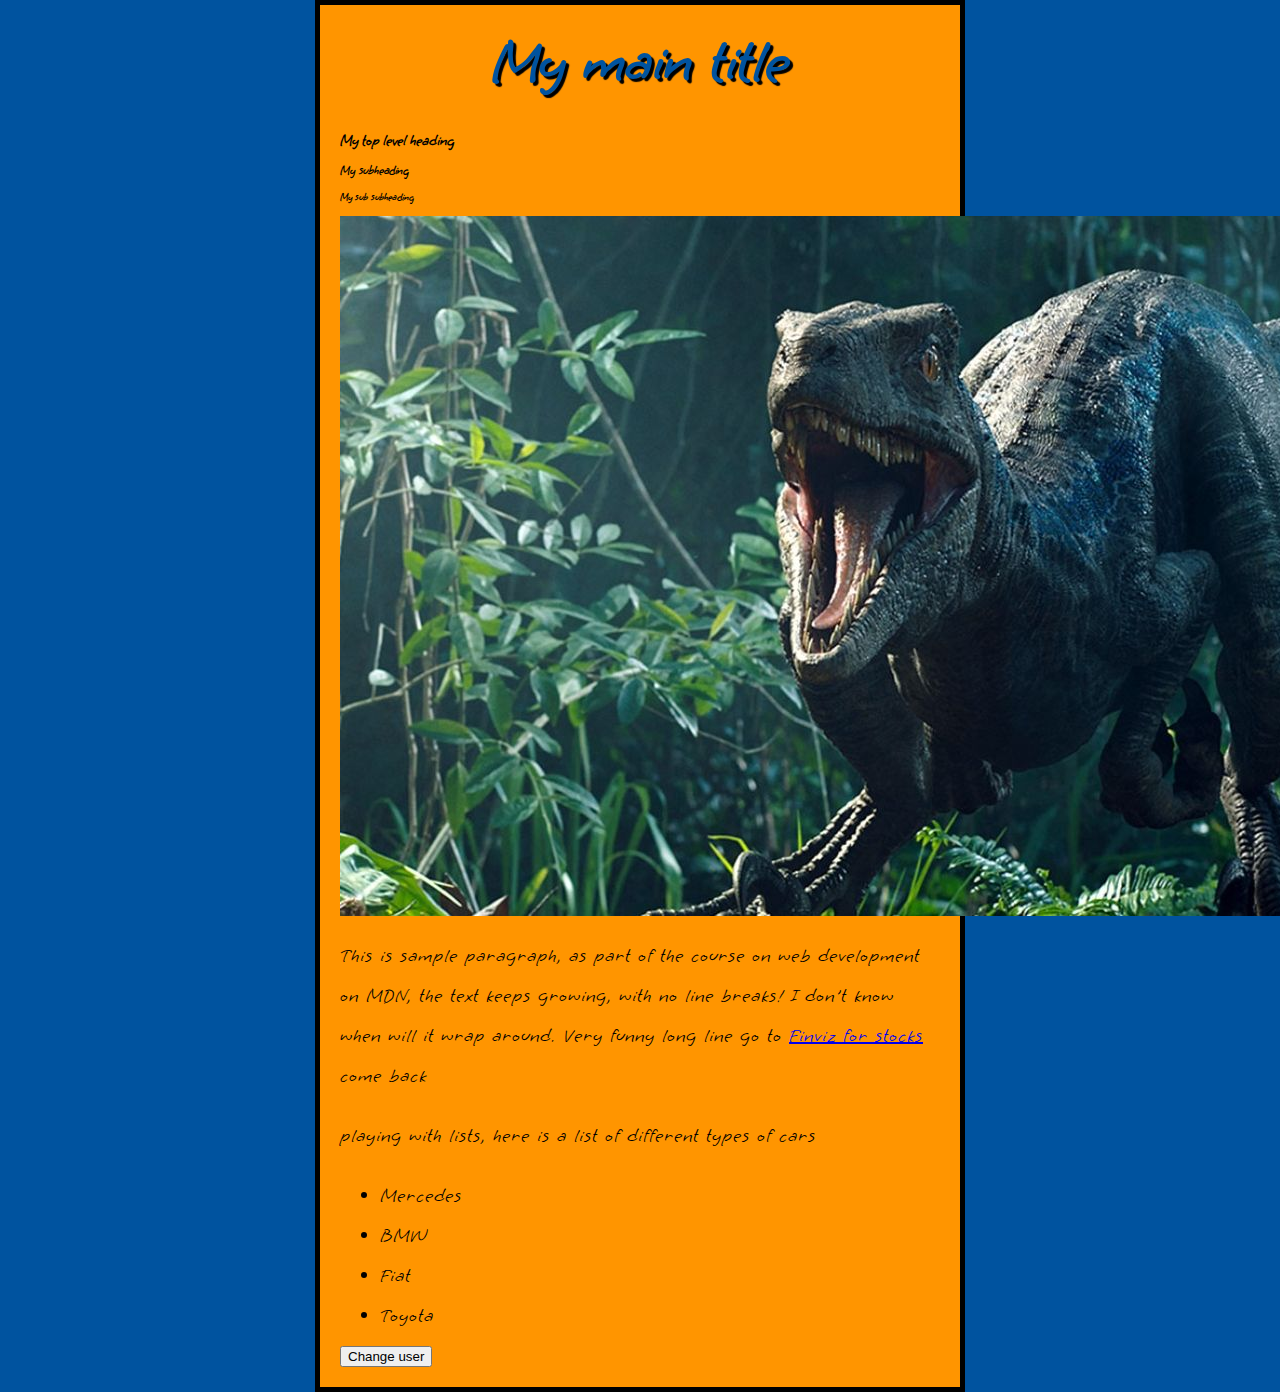
<file: test-site/index.html>
<!DOCTYPE html>
<html>
  <head>
    <meta charset="utf-8">
    <title>My test page</title>
    <link href="styles/style.css" rel="stylesheet">
    <link rel="preconnect" href="https://fonts.googleapis.com">
    <link rel="preconnect" href="https://fonts.gstatic.com" crossorigin>
    <link href="https://fonts.googleapis.com/css2?family=Grape+Nuts&display=swap" rel="stylesheet"> 
  </head>
  <body>
    <! -- 4 heading levels: -->
    <h1>My main title</h1>
    <h2>My top level heading</h2>
    <h3>My subheading</h3>
    <h4>My sub subheading</h4>
    <img src="images/jurassic-world-social.jpg" alt="My test image">
    <p>This is sample paragraph, as part of the course on web development on MDN, the text keeps growing, with no line breaks! I don't know when will it wrap around. Very funny long line go to <a href="https://finviz.com/">Finviz for stocks</a> come back</p>
    <p>playing with lists, here is a list of different types of cars</p>
    
    <ul>
      <li>Mercedes</li>
      <li>BMW</li>
      <li>Fiat</li>
      <li>Toyota</li>
    </ul>
    
    <button>Change user</button>

    <script src="scripts/main.js"></script>
  </body>
</html>
</file>
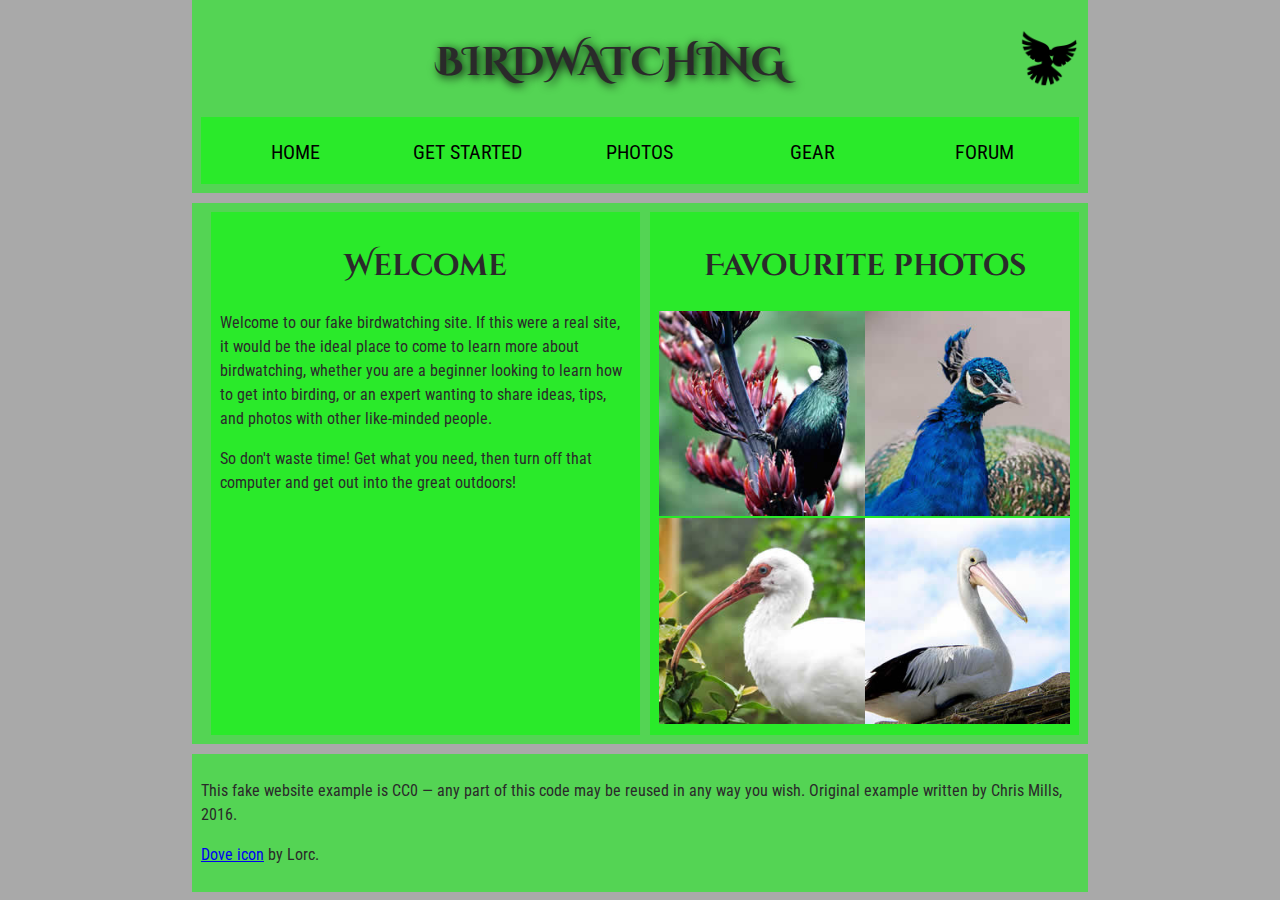
<file: my-learning-area/my-introduction-to-html/bird_watching/assets/index.html>
<!DOCTYPE html>
<html lang="en">
  <head>
    <meta charset="utf-8">
    <title>Birdwatching</title>
    <link href="https://fonts.googleapis.com/css?family=Roboto+Condensed:300%7CCinzel+Decorative:700" rel="stylesheet">
    <link  href="./style.css" rel="stylesheet">

    <!--[if lt IE 9]>
      <script src="https://cdnjs.cloudflare.com/ajax/libs/html5shiv/3.7.3/html5shiv.js"></script>
    <![endif]-->
  </head>

  <body>
      <header>
        <h1>Birdwatching</h1>
        <img src="dove.png" alt="a simple dove logo">

        <nav>
          <ul>
            <li><span>Home</span></li>
            <li><a href="#">Get started</a></li>
            <li><a href="#">Photos</a></li>
            <li><a href="#">Gear</a></li>
            <li><a href="#">Forum</a></li>
          </ul>
        </nav>
      </header>

      <main>
        <aside>
          <h2>Welcome</h2>

          <p>Welcome to our fake birdwatching site. If this were a real site, it would be the ideal place to come to learn more about birdwatching, whether you are a beginner looking to learn how to get into birding, or an expert wanting to share ideas, tips, and photos with other like-minded people.</p>

          <p>So don't waste time! Get what you need, then turn off that computer and get out into the great outdoors!</p>
        </aside>
      
        <aside>
          <h2>Favourite photos</h2>

          <a href="favorite-1.jpg"><img src="favorite-1_th.jpg" alt="Small black bird, black claws, long black slender beak, links to larger version of the image"></a>
          <a href="favorite-2.jpg"><img src="favorite-2_th.jpg" alt="Top half of a pretty bird with bright blue plumage on neck, light colored beak, blue headdress, links to larger version of the image"></a>
          <a href="favorite-3.jpg"><img src="favorite-3_th.jpg" alt="Top half of a large bird with white plumage, very long curved narrow light colored break, links to larger version of the image"></a>
          <a href="favorite-4.jpg"><img src="favorite-4_th.jpg" alt="Large bird, mostly white plumage with black plumage on back and rear, long straight white beak, links to larger version of the image"></a>
        </aside>
      </main>

      <footer>
        <p>This fake website example is CC0 — any part of this code may be reused in any way you wish. Original example written by Chris Mills, 2016.</p>

        <p><a href="http://game-icons.net/lorc/originals/dove.html">Dove icon</a> by Lorc.</p>
      </footer>

  </body>
</html>
</file>
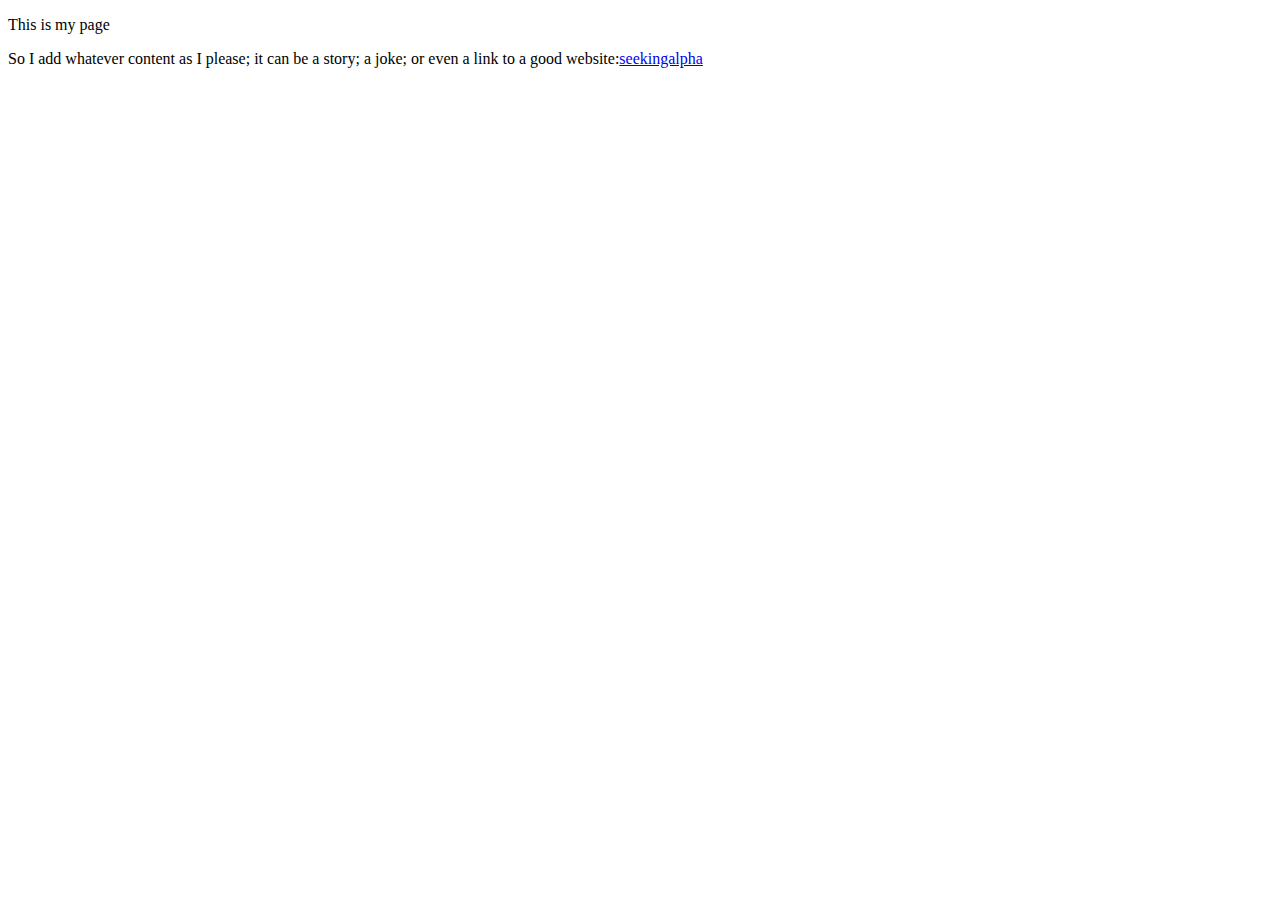
<file: Intro_to_html_01/2022-05-02-html-track.html>
<!DOCTYPE html>
<html lang="en-US">
  <head>
    <meta charset="utf-8">
    <title>My test page</title>
  </head>
  <body>
    <p>This is my page</p>
    <p> So I add whatever content as I please; it can be a story; a joke; or even a link
        to a good website:<a href="https://seekingalpha.com/"
        title="helpful stock info">seekingalpha</a>
    </p>
  </body>
</html>
</file>
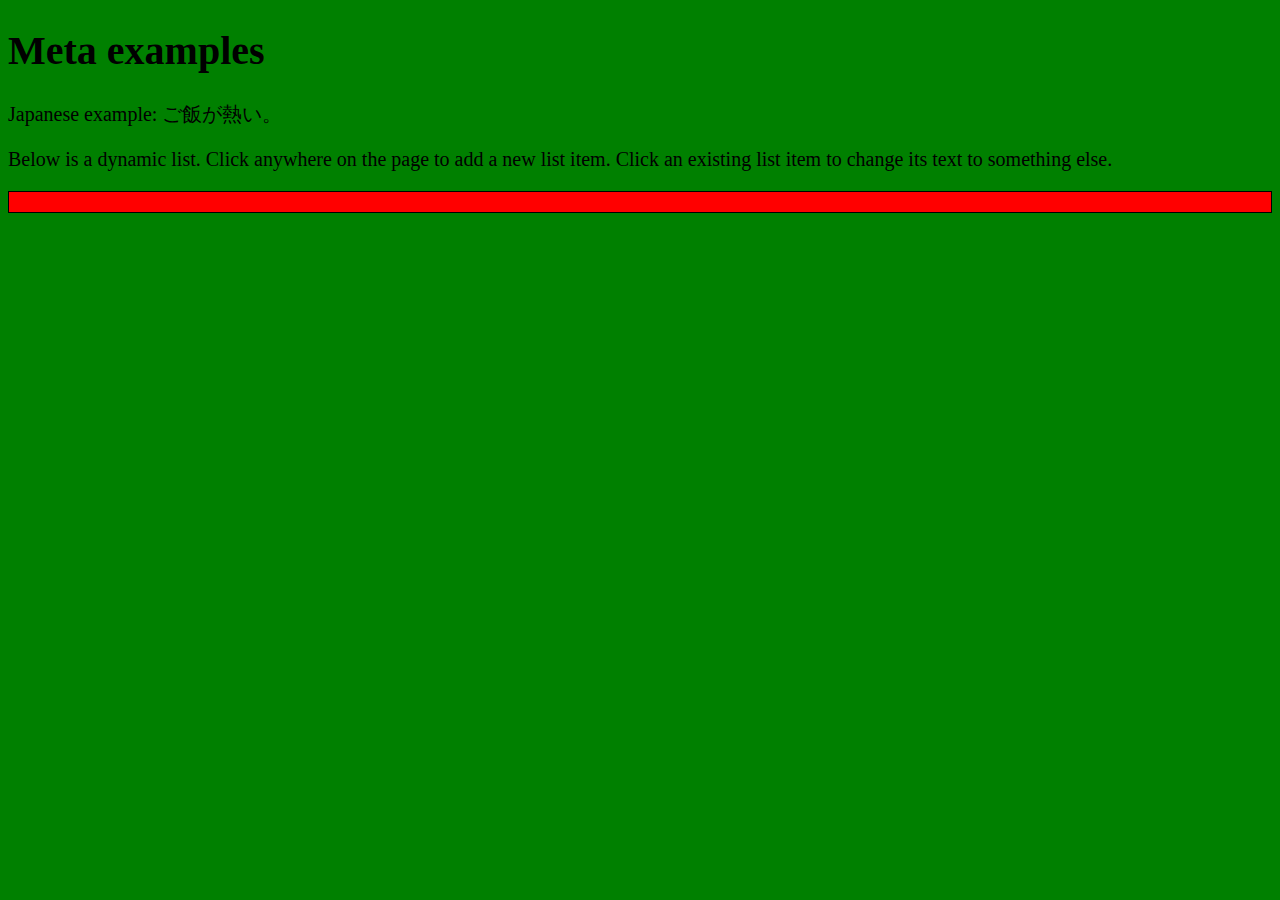
<file: Intro_to_html_01/meta-example.html>
<!DOCTYPE html>
<html lang="en-US">
  <head>
    <meta charset="utf-8">
    <title>Meta examples</title>

    <link rel="stylesheet" href="style.css">    <! -- I added this line -->
    <script src="script.js" defer></script>     <! --  and this -->

    <meta name="author" content="Chris Mills">
    <meta name="description" content="This is an example page to demonstrate usage of metadata on web pages.">

    <meta property="og:image" content="https://developer.cdn.mozilla.net/static/img/opengraph-logo.dc4e08e2f6af.png">
    <meta property="og:description" content="This is an example page to demonstrate usage of metadata on web pages.">
    <meta property="og:title" content="Metadata; The HTML &lt;head&gt;, on MDN">

    <link rel="Shortcut Icon" href="favicon.ico" type="image/x-icon">
  </head>
  <body>
    <h1>Meta examples</h1>

    <p>Japanese example: ご飯が熱い。</p>
  </body>
</html>
</file>
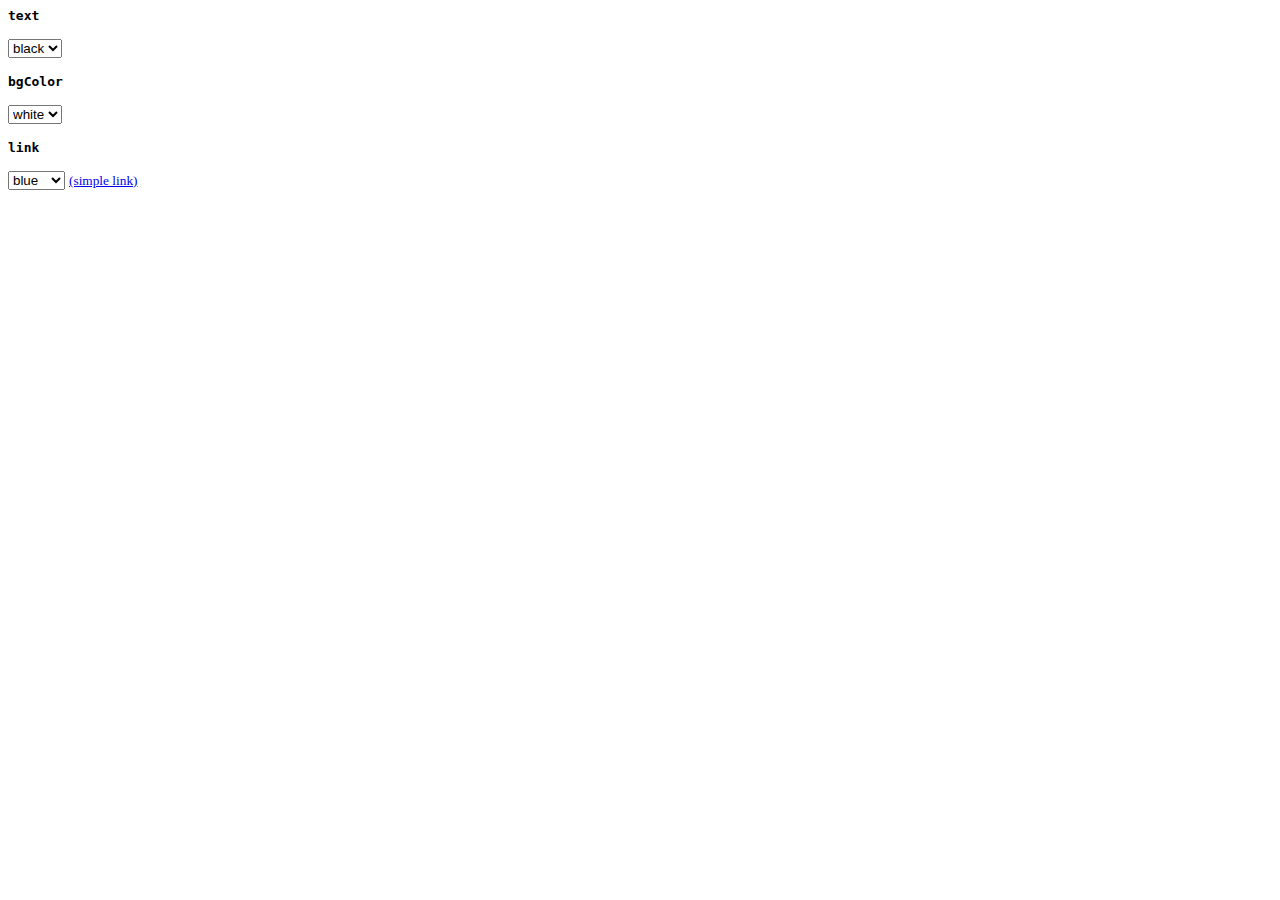
<file: test-site/early_DOM-example.html>
<html>
    <head>
        <title>Simple Document API Example</title>
        <script>
            function setBodyAttr(attr, value) {
                if (document.body) document.body[attr] = value;
                else throw new Error("no support");
            }
        </script>
    </head>
    <body>
        <div>
            <form>
                <p><b><code>text</code></b></p>
                <select onChange="setBodyAttr('text',
                    this.options[this.selectedIndex].value);">
                    <option value="black">black</option>
                    <option value="red">red</option>
                </select>
                <p><b><code>bgColor</code></b></p>
                <select onChange="setBodyAttr('bgColor',
                    this.options[this.selectedIndex].value);">
                    <option value="white">white</option>
                    <option value="lightgrey">gray</option>
                </select>
                <p><b><code>link</code></b></p>
                <select onChange="setBodyAttr('link',
                    this.options[this.selectedIndex].value);">
                    <option value="blue">blue</option>
                    <option value="green">green</option>
                </select>
                <small>
                    <a href="http://some.website.tld/page.html" id="sample">
                        (simple link)
                    </a>
                </small>
            </form>
        </div>
    </body>
</html>
</file>
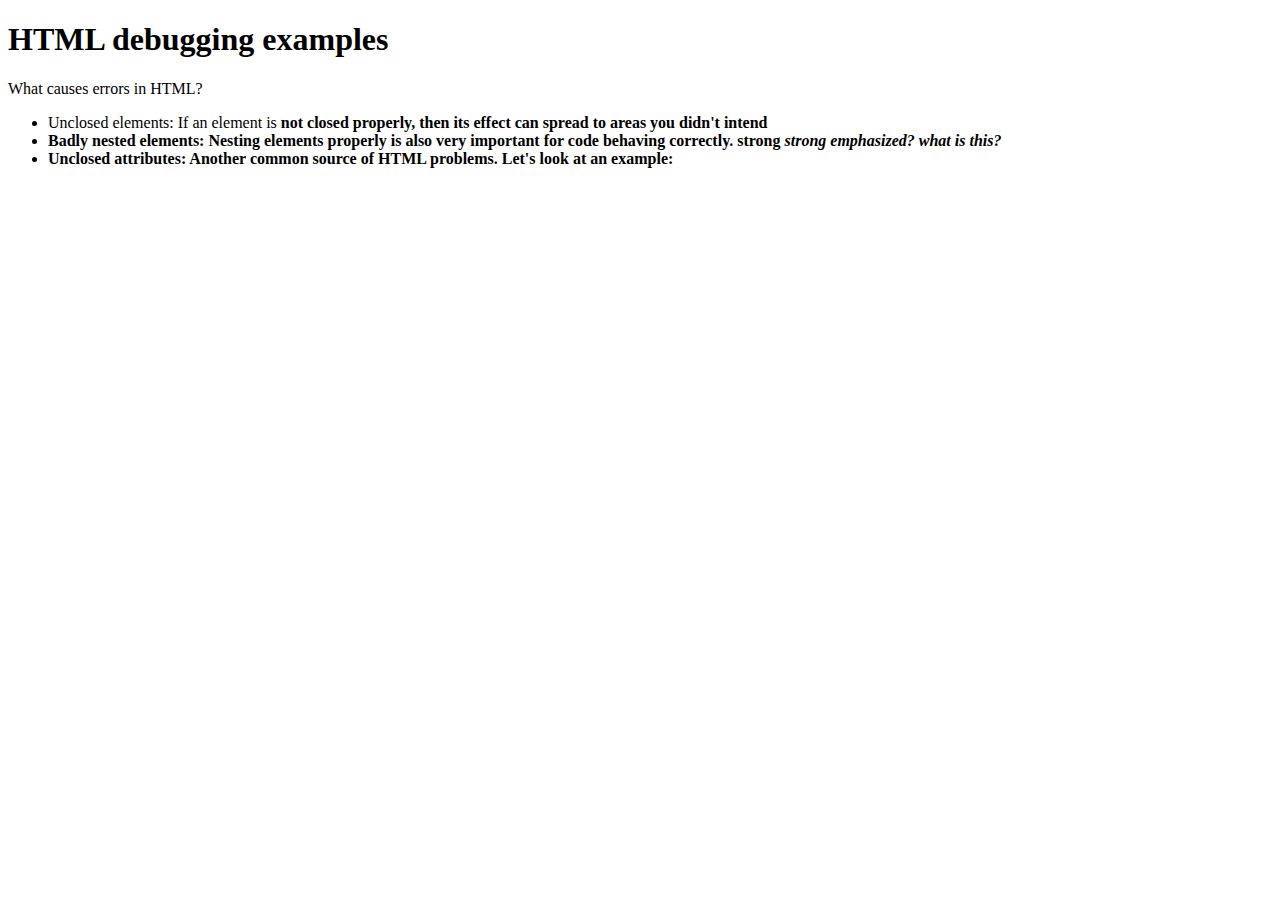
<file: my-learning-area/my-introduction-to-html/temp.html>
<!DOCTYPE html>
<h1>HTML debugging examples</h1>

<p>What causes errors in HTML?

<ul>
  <li>Unclosed elements: If an element is <strong>not closed properly,
      then its effect can spread to areas you didn't intend

  <li>Badly nested elements: Nesting elements properly is also very important
      for code behaving correctly. <strong>strong <em>strong emphasized?</strong>
      what is this?</em>

  <li>Unclosed attributes: Another common source of HTML problems. Let's
      look at an example: <a href="https://www.mozilla.org/>link to Mozilla
      homepage</a>
</ul>
</file>
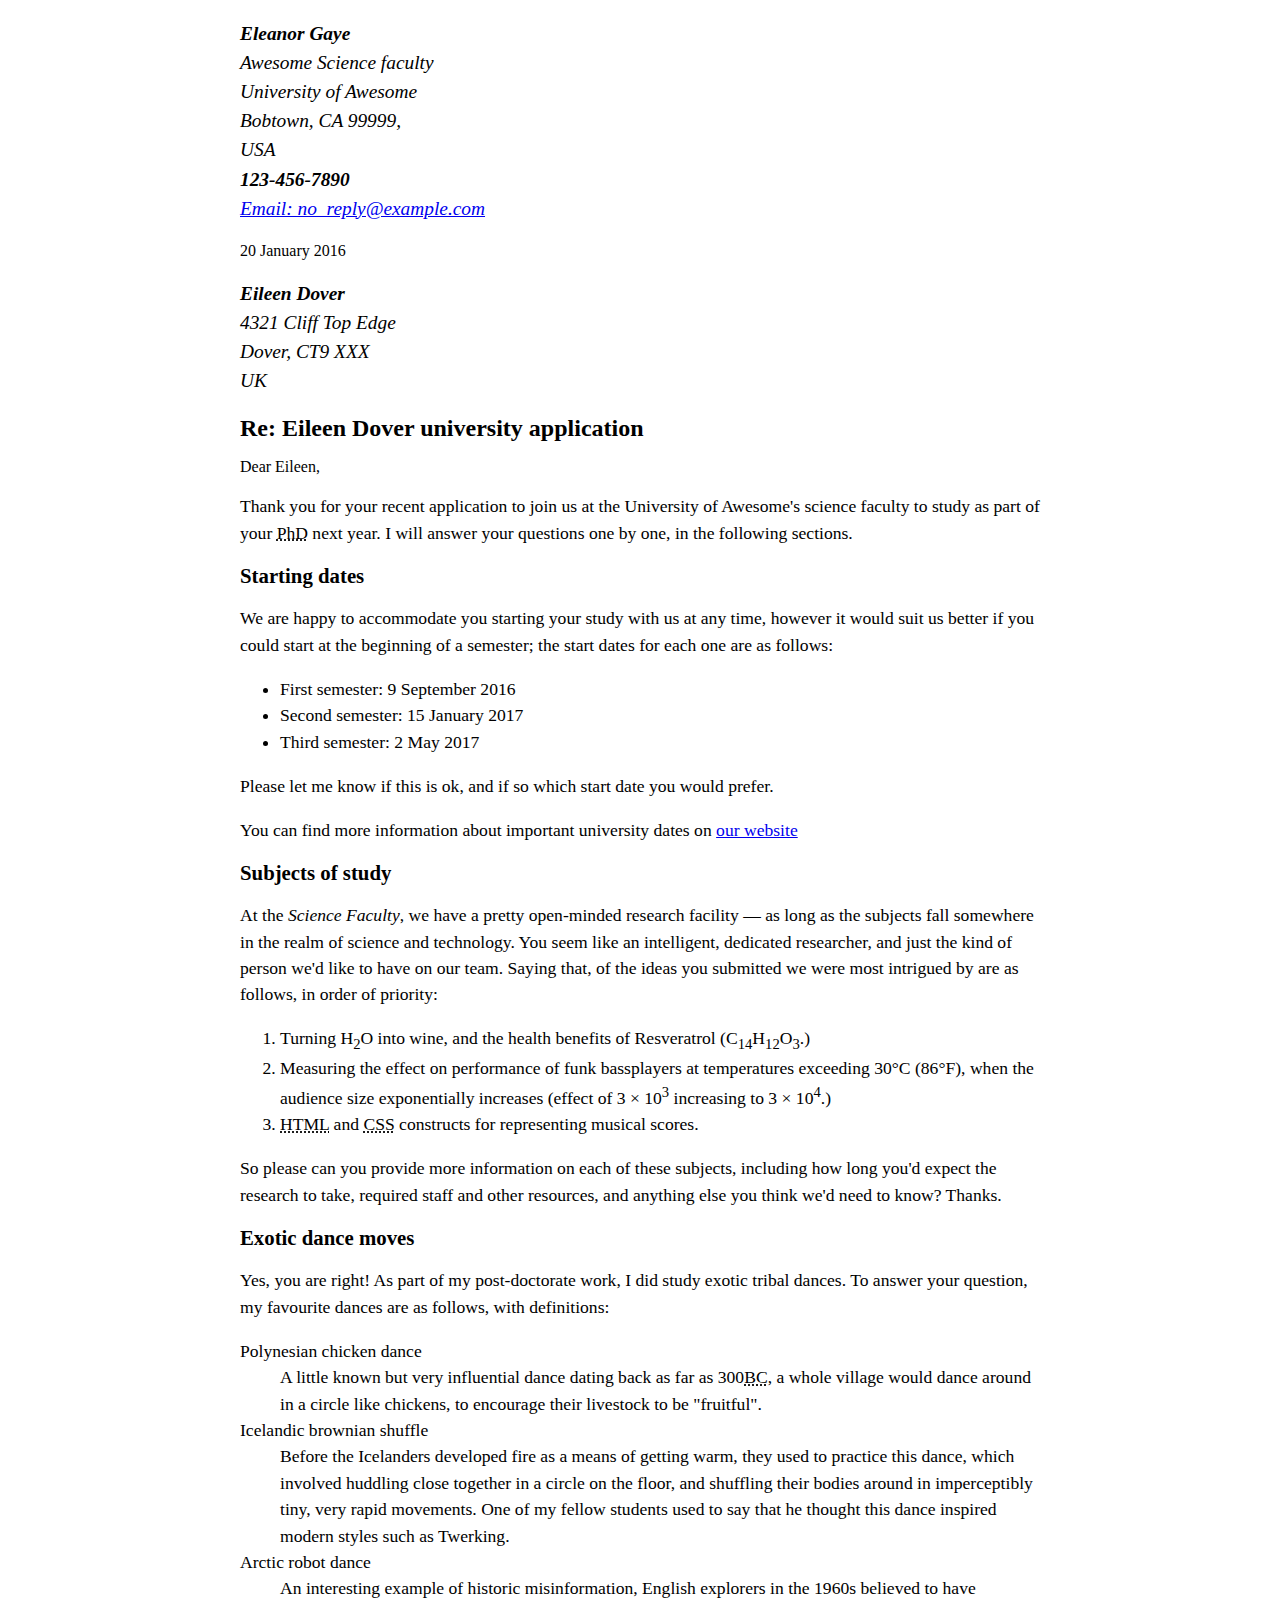
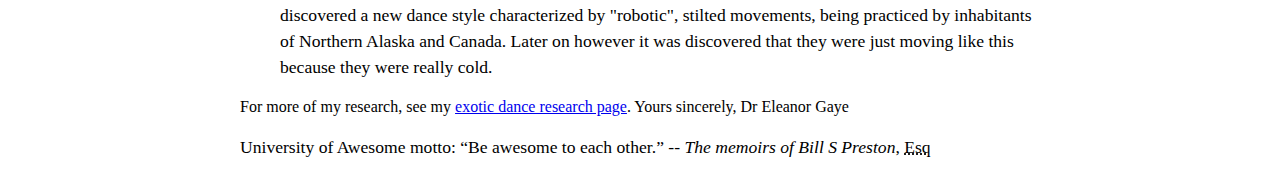
<file: my-learning-area/my-introduction-to-html/letter/letter.html>
<!DOCTYPE html>
<html lang="en">
  <head>
    <meta charset="utf-8">
    <meta name="author" content="Eleanor Gaye">
    <title>Text Letter</title>
    <link  href="./letter.css" rel="stylesheet">
  </head>

  <body>
    <!-- put navigation menu just below here -->
    <address>
      <p>
        <strong> Eleanor Gaye</strong><br>
        Awesome Science faculty<br>
        University of Awesome<br>
        Bobtown, CA 99999,<br>
        USA<br>
        <strong>123-456-7890</strong><br>
        <a href="mailto:no_reply@example.com">Email: no_reply@example.com</a></p>
    </address>
    
    <time datetime="2016-01-20"> 20 January 2016</time>

    <address>
      <p>
        <strong>Eileen Dover</strong><br>
        4321 Cliff Top Edge<br>
        Dover, CT9 XXX<br>
        UK
      </p>
    </address>


<h1>Re: Eileen Dover university application</h1>

Dear Eileen,

<p>Thank you for your recent application to join us at the University of Awesome's science faculty to study as part of your <abbr title="Doctor of Philosophy">PhD</abbr> next year. I will answer your questions one by one, in the following sections.</p>

<h2>Starting dates</h2>

<p>We are happy to accommodate you starting your study with us at any time, however it would suit us better if you could start at the beginning of a semester; the start dates for each one are as follows:</p>

<ul>
<li>First semester: <time datetime="2016-09-09">9 September 2016</time></li>
<li>Second semester: <time datetime="2017-01-15">15 January 2017</time></li>
<li>Third semester: <time datetime="2017-05-02">2 May 2017</time></li>
</ul>

<p>Please let me know if this is ok, and if so which start date you would prefer.</p>

<p>You can find more information about important university dates on <a href="http://example.com/" title="Awesome Science Uiniversity">our website</a></p>


<h2>Subjects of study</h2>

<p>At the <em> Science Faculty</em>, we have a pretty open-minded research facility — as long as the subjects fall somewhere in the realm of science and technology. You seem like an intelligent, dedicated researcher, and just the kind of person we'd like to have on our team. Saying that, of the ideas you submitted we were most intrigued by are as follows, in order of priority:</p>
<ol>
<li>Turning H<sub>2</sub>O into wine, and the health benefits of Resveratrol (C<sub>14</sub>H<sub>12</sub>O<sub>3</sub>.)</li>
<li>Measuring the effect on performance of funk bassplayers at temperatures exceeding 30°C (86°F), when the audience size exponentially increases (effect of 3 × 10<sup>3</sup> increasing to 3 × 10<sup>4</sup>.)</li>
<li><abbr title="Hypertext Markup Language">HTML</abbr> and <abbr title="Cascading Style Sheets">CSS</abbr> constructs for representing musical scores.</li>
</ol>
<p>So please can you provide more information on each of these subjects, including how long you'd expect the research to take, required staff and other resources, and anything else you think we'd need to know? Thanks.</p>


<h2>Exotic dance moves</h2>

<p>Yes, you are right! As part of my post-doctorate work, I did study exotic tribal dances. To answer your question, my favourite dances are as follows, with definitions:</p>
<dl>
<dt>Polynesian chicken dance</dt>
<dd>A little known but very influential dance dating back as far as 300<abbr title="Before Christ">BC</abbr>, a whole village would dance around in a circle like chickens, to encourage their livestock to be "fruitful".</dd>
<dt>Icelandic brownian shuffle</dt>
<dd>Before the Icelanders developed fire as a means of getting warm, they used to practice this dance, which involved huddling close together in a circle on the floor, and shuffling their bodies around in imperceptibly tiny, very rapid movements. One of my fellow students used to say that he thought this dance inspired modern styles such as Twerking.</dd>
<dt>Arctic robot dance</dt>
<dd>An interesting example of historic misinformation, English explorers in the 1960s believed to have discovered a new dance style characterized by "robotic", stilted movements, being practiced by inhabitants of Northern Alaska and Canada. Later on however it was discovered that they were just moving like this because they were really cold.</dd>
</dl>
For more of my research, see my <a href="http://example.com/" title="Awesome Science Uiniversity">exotic dance research page</a>.

Yours sincerely,
Dr Eleanor Gaye

<p>University of Awesome motto: <q>Be awesome to each other.</q> -- <cite>The memoirs of Bill S Preston</cite>, <abbr title="Esquire">Esq</abbr></p>

  </body>
</html>
</file>
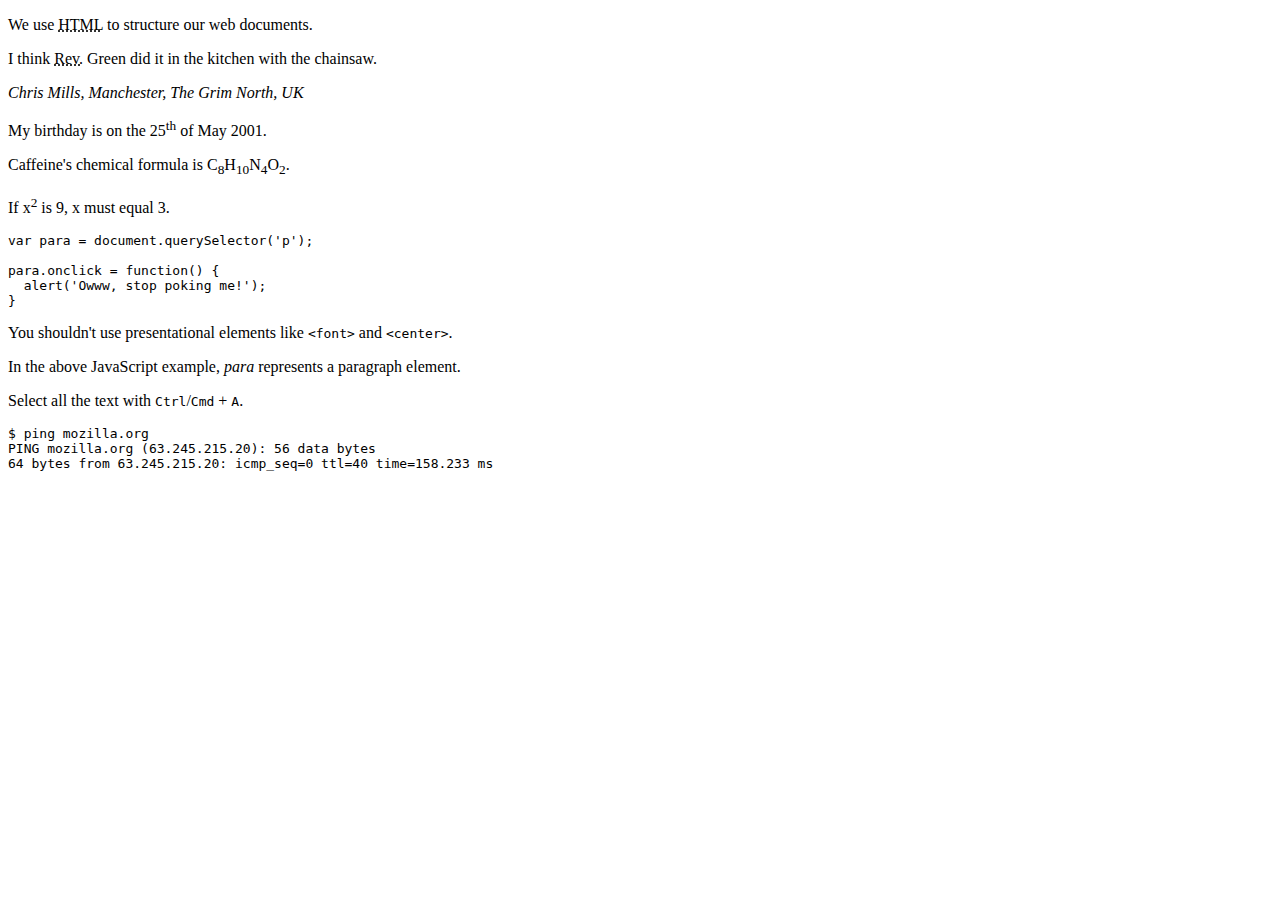
<file: my-learning-area/my-introduction-to-html/my-navigation-menu-start/temp.html>
<!DOCTYPE html>
<html>
  <head>
    <meta charset="utf-8">
    <title>Other semantics examples</title>
  </head>
  <body>
    <p>We use <abbr title="Hypertext Markup Language">HTML</abbr> to structure our web documents.</p>

    <p>I think <abbr title="Reverend">Rev.</abbr> Green did it in the kitchen with the chainsaw.</p>

    <address>
      <p>Chris Mills, Manchester, The Grim North, UK</p>
    </address>

    <p>My birthday is on the 25<sup>th</sup> of May 2001.</p>

    <p>Caffeine's chemical formula is C<sub>8</sub>H<sub>10</sub>N<sub>4</sub>O<sub>2</sub>.</p>

    <p>If x<sup>2</sup> is 9, x must equal 3.</p>

    <pre><code>var para = document.querySelector('p');

para.onclick = function() {
  alert('Owww, stop poking me!');
}</code></pre>

    <p>You shouldn't use presentational elements like <code>&lt;font&gt;</code> and <code>&lt;center&gt;</code>.</p>

    <p>In the above JavaScript example, <var>para</var> represents a paragraph element.</p>

    <p>Select all the text with <kbd>Ctrl</kbd>/<kbd>Cmd</kbd> + <kbd>A</kbd>.</p>

    <pre>$ <kbd>ping mozilla.org</kbd>
<samp>PING mozilla.org (63.245.215.20): 56 data bytes
64 bytes from 63.245.215.20: icmp_seq=0 ttl=40 time=158.233 ms</samp></pre>

  </body>
</html>
</file>
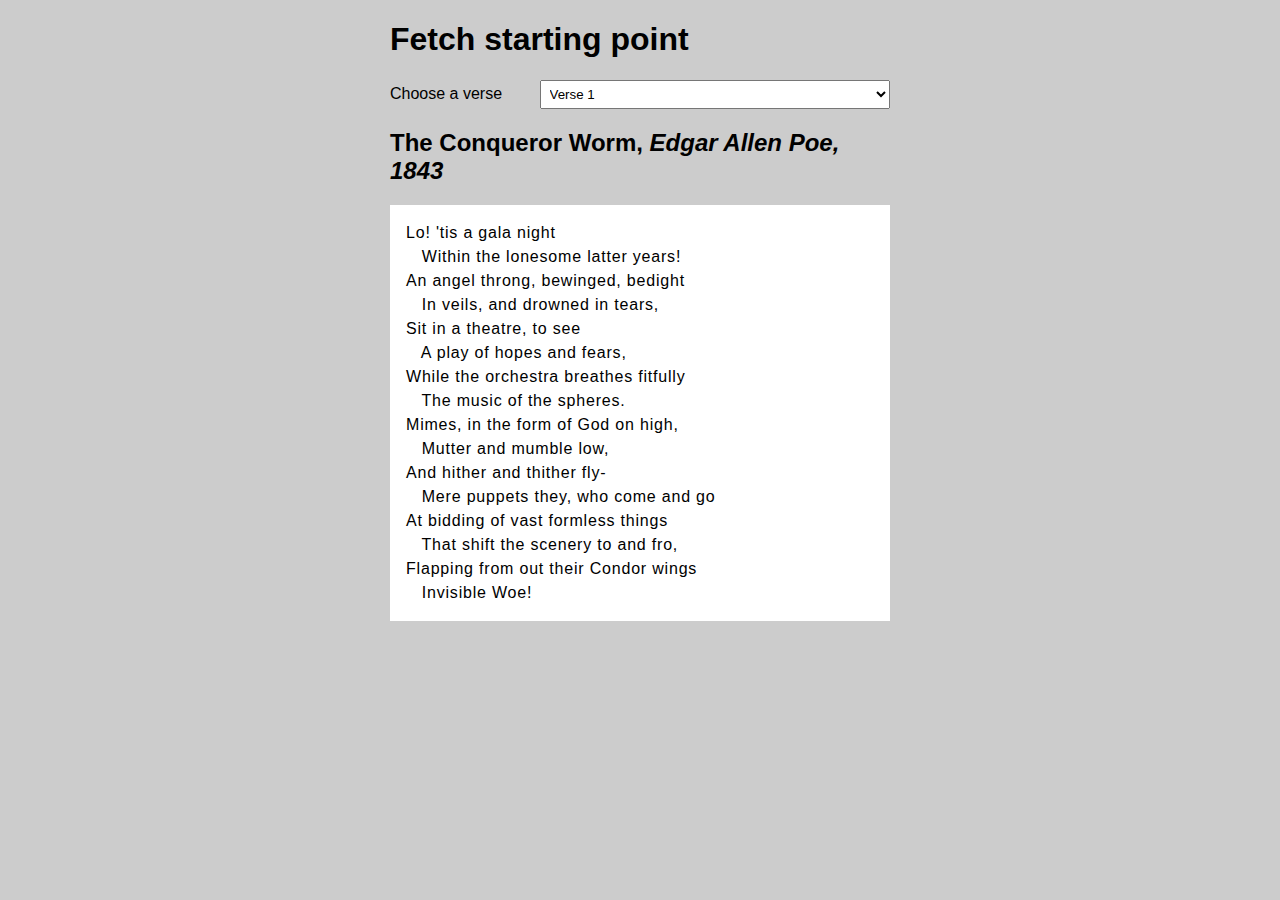
<file: my-learning-area/my-javascript/apis/fetching-data/fetch-end.html>
<!DOCTYPE html>
<html>
  <head>
    <meta charset="utf-8">
    <meta http-equiv="X-UA-Compatible" content="IE=edge,chrome=1">
    <meta name="viewport" content="width=device-width, initial-scale=1.0">

    <title>Fetch starting point</title>

    <style>
      html, pre {
        font-family: sans-serif;
      }

      body {
        width: 500px;
        margin: 0 auto;
        background-color: #ccc;
      }

      pre {
        line-height: 1.5;
        letter-spacing: 0.05rem;
        padding: 1rem;
        background-color: white;
      }

      label {
        width: 200px;
        margin-right: 33px;
      }

      select {
        width: 350px;
        padding: 5px;
      }

    </style>
    <!--[if lt IE 9]>
      <script src="https://cdnjs.cloudflare.com/ajax/libs/html5shiv/3.7.3/html5shiv.js"></script>
    <![endif]-->
  </head>

  <body>
    <h1>Fetch starting point</h1>

    <form>
      <label for="verse-choose">Choose a verse</label>
      <select id="verse-choose" name="verse-choose">
        <option>Verse 1</option>
        <option>Verse 2</option>
        <option>Verse 3</option>
        <option>Verse 4</option>
      </select>
    </form>

    <h2>The Conqueror Worm, <em>Edgar Allen Poe, 1843</em></h2>

    <pre>

    </pre>

    <script>

      const verseChoose = document.querySelector('select');
      const poemDisplay = document.querySelector('pre');

      verseChoose.addEventListener('change', () => {
        const verse = verseChoose.value;
        updateDisplay(verse);
      });

      function updateDisplay(verse) {
        verse = verse.replace(' ', '');
        verse = verse.toLowerCase();
        const url = `${verse}.txt`;

        // Call `fetch()`, passing in the URL.
        fetch(url)
          // fetch() returns a promise. When we have received a response from the server,
          // the promise's `then()` handler is called with the response.
          .then( response => {
            // Our handler throws an error if the request did not succeed.
            if (!response.ok) {
              throw new Error(`HTTP error: ${response.status}`);
            }
            // Otherwise (if the response succeeded), our handler fetches the response
            // as text by calling response.text(), and immediately returns the promise
            // returned by `response.text()`.
            return response.text();
          })
          // When response.text() has succeeded, the `then()` handler is called with
          // the text, and we copy it into the `poemDisplay` box.
          .then( text => poemDisplay.textContent = text )
          // Catch any errors that might happen, and display a message
          // in the `poemDisplay` box.
          .catch( error => poemDisplay.textContent = `Could not fetch verse: ${error}`);

      }

      updateDisplay('Verse 1');
      verseChoose.value = 'Verse 1';

    </script>
  </body>
</html>
</file>
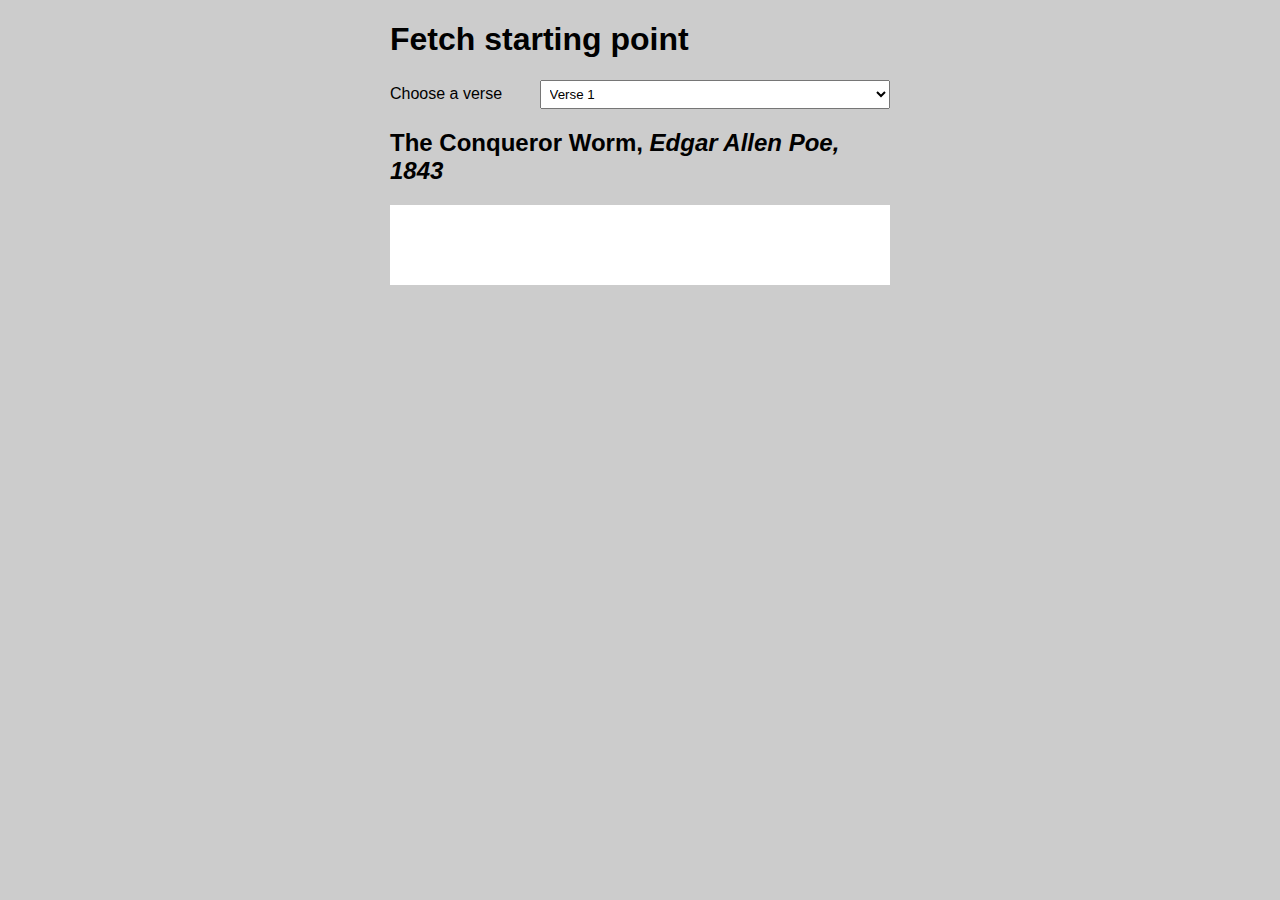
<file: my-learning-area/my-javascript/apis/fetching-data/fetch-start.html>
<!DOCTYPE html>
<html>
  <head>
    <meta charset="utf-8">
    <meta http-equiv="X-UA-Compatible" content="IE=edge,chrome=1">
    <meta name="viewport" content="width=device-width, initial-scale=1.0">

    <title>Fetch starting point</title>

    <style>
      html, pre {
        font-family: sans-serif;
      }

      body {
        width: 500px;
        margin: 0 auto;
        background-color: #ccc;
      }

      pre {
        line-height: 1.5;
        letter-spacing: 0.05rem;
        padding: 1rem;
        background-color: white;
      }

      label {
        width: 200px;
        margin-right: 33px;
      }

      select {
        width: 350px;
        padding: 5px;
      }

    </style>
    <!--[if lt IE 9]>
      <script src="https://cdnjs.cloudflare.com/ajax/libs/html5shiv/3.7.3/html5shiv.js"></script>
    <![endif]-->
  </head>

  <body>
    <h1>Fetch starting point</h1>

    <form>
      <label for="verse-choose">Choose a verse</label>
      <select id="verse-choose" name="verse-choose">
        <option>Verse 1</option>
        <option>Verse 2</option>
        <option>Verse 3</option>
        <option>Verse 4</option>
      </select>
    </form>

    <h2>The Conqueror Worm, <em>Edgar Allen Poe, 1843</em></h2>

    <pre>

    </pre>

    <script>
      const verseChoose = document.querySelector('select');
      const poemDisplay = document.querySelector('pre');

      verseChoose.addEventListener('change', () => {
        const verse = verseChoose.value;
        updateDisplay(verse);
        });
        
      function updateDisplay(verse) {
        verse = verse.replace(' ', '').toLowerCase();
        const url = `${verse}.txt`;
        
        // Call `fetch()`, passing in the URL.
        fetch(url)
          // fetch() returns a promise. When we have received a response from the server,
          // the promise's `then()` handler is called with the response.
          .then( response => {
            // Our handler throws an error if the request did not succeed.
            if (!response.ok) {
              throw new Error(`HTTP error: ${response.status}`);
            }
            // Otherwise (if the response succeeded), our handler fetches the response
            // as text by calling response.text(), and immediately returns the promise
            // returned by `response.text()`.
            return response.text();
          })
          // When response.text() has succeeded, the `then()` handler is called with
          // the text, and we copy it into the `poemDisplay` box.
          .then( text => poemDisplay.textContent = text )
          // Catch any errors that might happen, and display a message
          // in the `poemDisplay` box.
          .catch( error => poemDisplay.textContent = `Could not fetch verse: ${error}`);
      }

    </script>
  </body>
</html>
</file>
<file: test-site/styles/style.css>
html {
  font-size: 10px; /* px means "pixels": the base font size is now 10 pixels high  */
  font-family: "Grape Nuts", cursive; /* this should be the rest of the output you got from Google fonts */
}

h1 {
  font-size: 60px;
  text-align: center;
}

p, li {
  font-size: 20px;
  line-height: 2;
  letter-spacing: 1px;
}

html {
  background-color: #00539f;
}

body {
  width: 600px;
  margin: 0 auto;
  background-color: #FF9500;
  padding: 0 20px 20px 20px;
  border: 5px solid black;
}

h1 {
  margin: 0;
  padding: 20px 0;
  color: #00539F;
  text-shadow: 3px 3px 1px black;
}

img {
  display: block;
  margin: 0 auto;
}
</file>
<file: my-learning-area/my-introduction-to-html/bird_watching/assets/style.css>
/* || General setup */

html, body {
  margin: 0;
  padding: 0;
}

html {
  font-size: 10px;
  background-color: #a9a9a9;
}

body {
  width: 70%;
  min-width: 800px;
  margin: 0 auto;
}

/* || typography */

h1, h2, h3 {
  font-family: 'Cinzel Decorative', cursive;
  color: #2a2a2a;
}

p, input, li {
  font-family: 'Roboto Condensed', sans-serif;
  color: #2a2a2a;
}

h1 {
  font-size: 4rem;
  text-align: center;
  text-shadow: 2px 2px 10px black;
}

h2 {
  font-size: 3rem;
  text-align: center;
}

h3 {
  font-size: 2.2rem;
}

p, li {
  font-size: 1.6rem;
  line-height: 1.5;
}

/* || header layout */

header {
  margin-bottom: 10px;
  display: flex;
  flex-flow: row wrap;
}

body > * {
  background-color: red;
  padding: 1%;
}

main, header, nav, article, aside, footer, section {
  background-color: rgba(0,255,0,0.5);
  padding: 1%;
}

h1 {
  flex: 5;
  text-transform: uppercase;
}

header img {
  display: block;
  height: 60px;
  padding-top: 20.15px;
}

nav {
  height: 50px;
  flex: 100%;
  display: flex;
}

nav ul {
  padding: 0;
  list-style-type: none;
  flex: 2;
  display: flex;
}

nav li {
  display: inline;
  text-align: center;
  flex: 1;
}

nav a, nav span {
  display: inline-block;
  font-size: 2rem;
  height: 3rem;
  line-height: 1.7;
  text-transform: uppercase;
  text-decoration: none;
  color: black;

}

/* || main layout */

main {
  display: flex;
}

article, section {
  flex: 4;
}

aside {
  flex: 1;
  margin-left: 10px;
  padding: 1%;
}

aside a {
  display: block;
  float: left;
  width: 50%;
}

aside img {
  max-width: 100%;
}

footer {
  margin-top: 10px;
}
</file>
<file: Intro_to_html_01/style.css>
html {
  background-color: green;
  font-size: 20px;
}

ul {
  background: red;
  padding: 10px;
  border: 1px solid black;
}

li {
  margin-left: 20px;
}
</file>
<file: my-learning-area/my-introduction-to-html/letter/letter.css>
body {
    max-width: 800px;
    margin: 0 auto;
  }
  
  .sender-column {
    text-align: right;
  }
  
  h1 {
    font-size: 1.5em;
  }
  
  h2 {
    font-size: 1.3em;
  }
  
  p,ul,ol,dl,address {
    font-size: 1.1em;
  }
  
  p, li, dd, dt, address {
    line-height: 1.5;
  }
</file>
